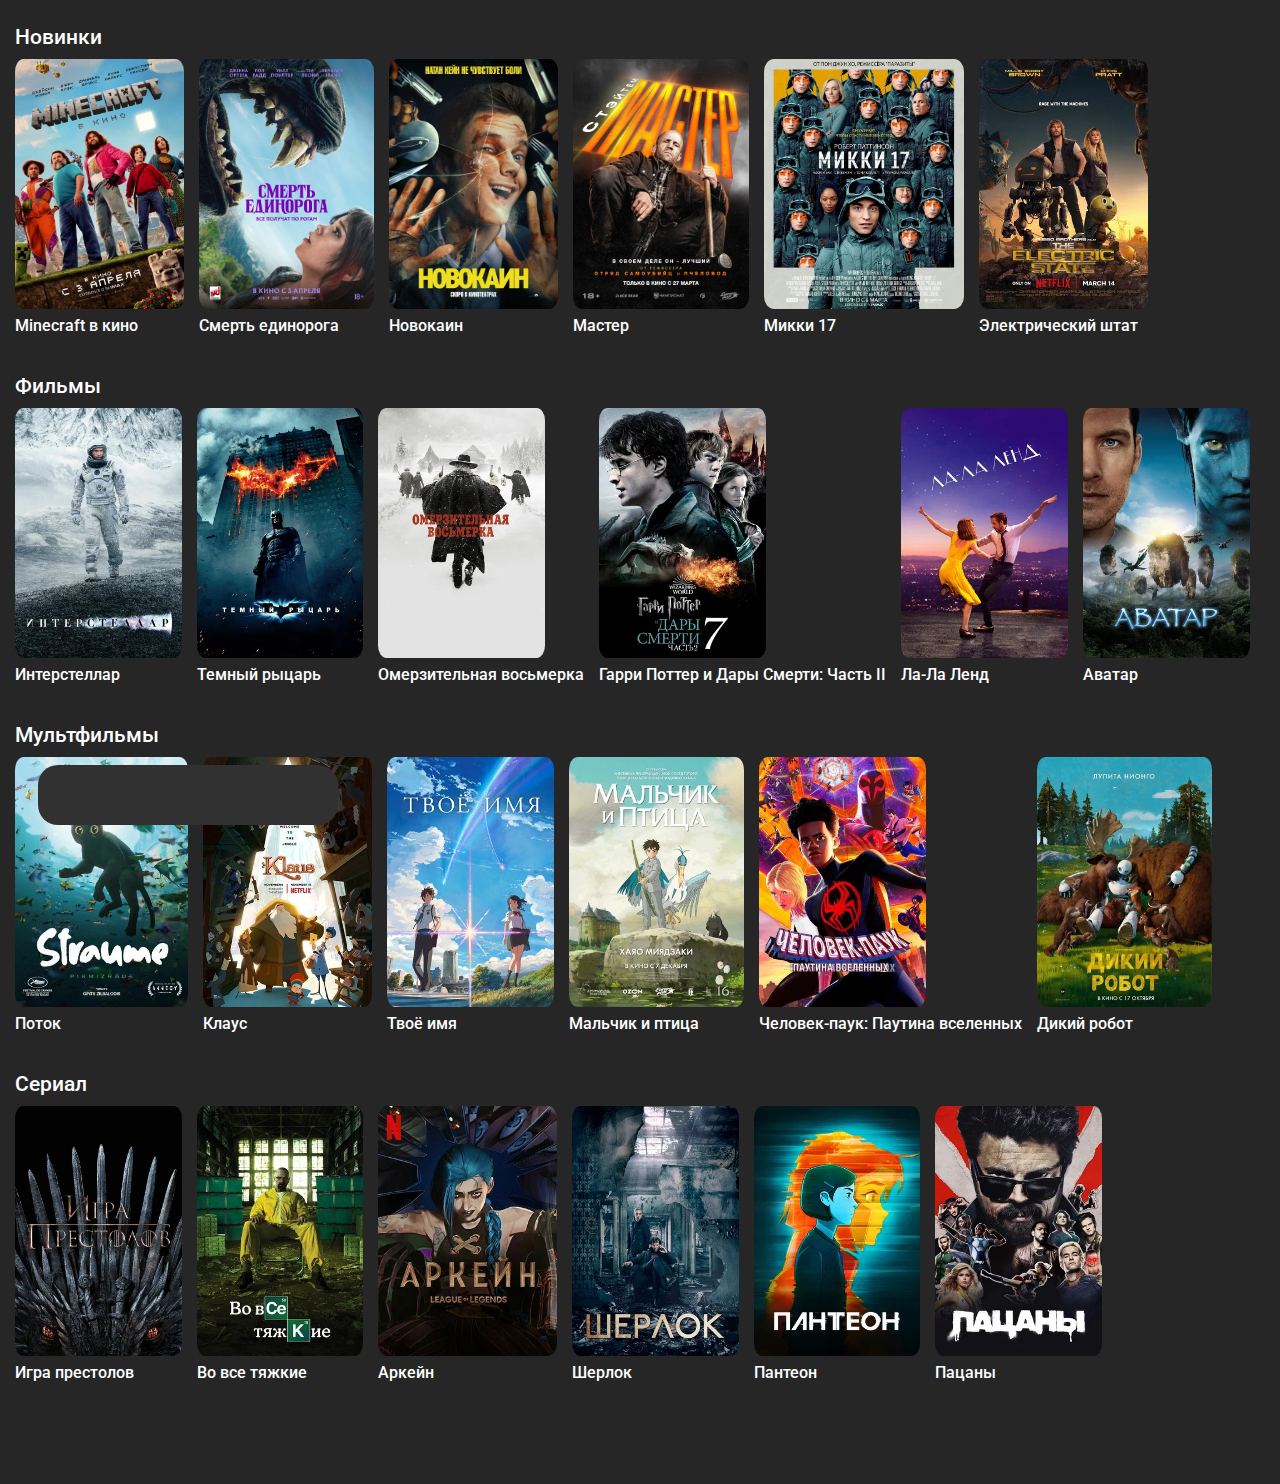
<file: index.html>
<html>
  <head>
    <meta http-equiv="Content-Type" content="text/html; charset=UTF-8" />
    <meta name="viewport" content="width=device-width, user-scalable=no" />
    <link rel="stylesheet" type="text/css" href="style.css" />
  </head>
  <head>
    <meta charset="utf-8">
    <style>
    </style>
  
  </head>
  <body>
    <div class="navigationPanel">

    </div>


    <p class="textHeading">Новинки</p>
    <div class="blockNew">

      <a class="blockFilm" href="./MinecraftFilm.html">
        <img class="imgBlockFilm" src="./img/MinecraftFilm.jpg"/>
        <p class="textBlockFilm">Minecraft в кино</p>
      </a>

      <a class="blockFilm">
        <img class="imgBlockFilm" src="./img/DeathOfAUnicorn.jpg"/>
        <p class="textBlockFilm">Смерть единорога</p>
      </a>
      
      <a class="blockFilm">
        <img class="imgBlockFilm" src="./img/Novocaine.jpg"/>
        <p class="textBlockFilm">Новокаин</p>
      </a>
      
      <a class="blockFilm">
        <img class="imgBlockFilm" src="./img/AWorkingMan.jpg"/>
        <p class="textBlockFilm">Мастер</p>
      </a>

      
      <a class="blockFilm">
        <img class="imgBlockFilm" src="./img/Mickey17.jpg"/>
        <p class="textBlockFilm">Микки 17</p>
      </a>

      
      <a class="blockFilm">
        <img class="imgBlockFilm" src="./img/TheElectricState.jpg"/>
        <p class="textBlockFilm">Электрический штат</p>
      </a>

    </div>

    <p class="textHeading">Фильмы</p>
    <div class="blockNew">

      <a class="blockFilm">
        <img class="imgBlockFilm" src="./img/Interstellar.jpg"/>
        <p class="textBlockFilm">Интерстеллар</p>
      </a>

      <a class="blockFilm">
        <img class="imgBlockFilm" src="./img/TheDarkKnight.jpg"/>
        <p class="textBlockFilm">Темный рыцарь</p>
      </a>
      
      <a class="blockFilm">
        <img class="imgBlockFilm" src="./img/TheHatefulEight.jpg"/>
        <p class="textBlockFilm">Омерзительная восьмерка</p>
      </a>
      
      <a class="blockFilm">
        <img class="imgBlockFilm" src="./img/HarryPotterAndTheDeathlyHallowsPart 2.jpg"/>
        <p class="textBlockFilm">Гарри Поттер и Дары Смерти: Часть II</p>
      </a>

      
      <a class="blockFilm">
        <img class="imgBlockFilm" src="./img/LaLaLand.jpg"/>
        <p class="textBlockFilm">Ла-Ла Ленд</p>
      </a>

      
      <a class="blockFilm">
        <img class="imgBlockFilm" src="./img/Avatar.jpg"/>
        <p class="textBlockFilm">Аватар</p>
      </a>
      
    </div>

    <p class="textHeading">Мультфильмы</p>
    <div class="blockNew">

      <a class="blockFilm">
        <img class="imgBlockFilm" src="./img/Straume.jpg"/>
        <p class="textBlockFilm">Поток</p>
      </a>

      <a class="blockFilm">
        <img class="imgBlockFilm" src="./img/Klaus.jpg"/>
        <p class="textBlockFilm">Клаус</p>
      </a>
      
      <a class="blockFilm">
        <img class="imgBlockFilm" src="./img/YourName.jpg"/>
        <p class="textBlockFilm">Твоё имя</p>
      </a>
      
      <a class="blockFilm">
        <img class="imgBlockFilm" src="./img/ManAndBird.jpg"/>
        <p class="textBlockFilm">Мальчик и птица</p>
      </a>

      
      <a class="blockFilm">
        <img class="imgBlockFilm" src="./img/SpiderManAcrossTheSpiderVerse.jpg"/>
        <p class="textBlockFilm">Человек-паук: Паутина вселенных</p>
      </a>

      
      <a class="blockFilm">
        <img class="imgBlockFilm" src="./img/TheWildRobot.jpg"/>
        <p class="textBlockFilm">Дикий робот</p>
      </a>
      
    </div>

    <p class="textHeading">Сериал</p>
    <div class="blockNew">

      <a class="blockFilm">
        <img class="imgBlockFilm" src="./img/GameOfThrones.jpg"/>
        <p class="textBlockFilm">Игра престолов</p>
      </a>

      <a class="blockFilm">
        <img class="imgBlockFilm" src="./img/BreakingBad.jpg"/>
        <p class="textBlockFilm">Во все тяжкие</p>
      </a>
      
      <a class="blockFilm">
        <img class="imgBlockFilm" src="./img/Arcane.jpg"/>
        <p class="textBlockFilm">Аркейн</p>
      </a>
      
      <a class="blockFilm">
        <img class="imgBlockFilm" src="./img/Sherlock.jpg"/>
        <p class="textBlockFilm">Шерлок</p>
      </a>

      
      <a class="blockFilm">
        <img class="imgBlockFilm" src="./img/Pantheon.jpg"/>
        <p class="textBlockFilm">Пантеон</p>
      </a>

      
      <a class="blockFilm">
        <img class="imgBlockFilm" src="./img/TheBoys.jpg"/>
        <p class="textBlockFilm">Пацаны</p>
      </a>
      
    </div>

    <div class="space"></div>

                                                                         
  </body>
</html>
</file>
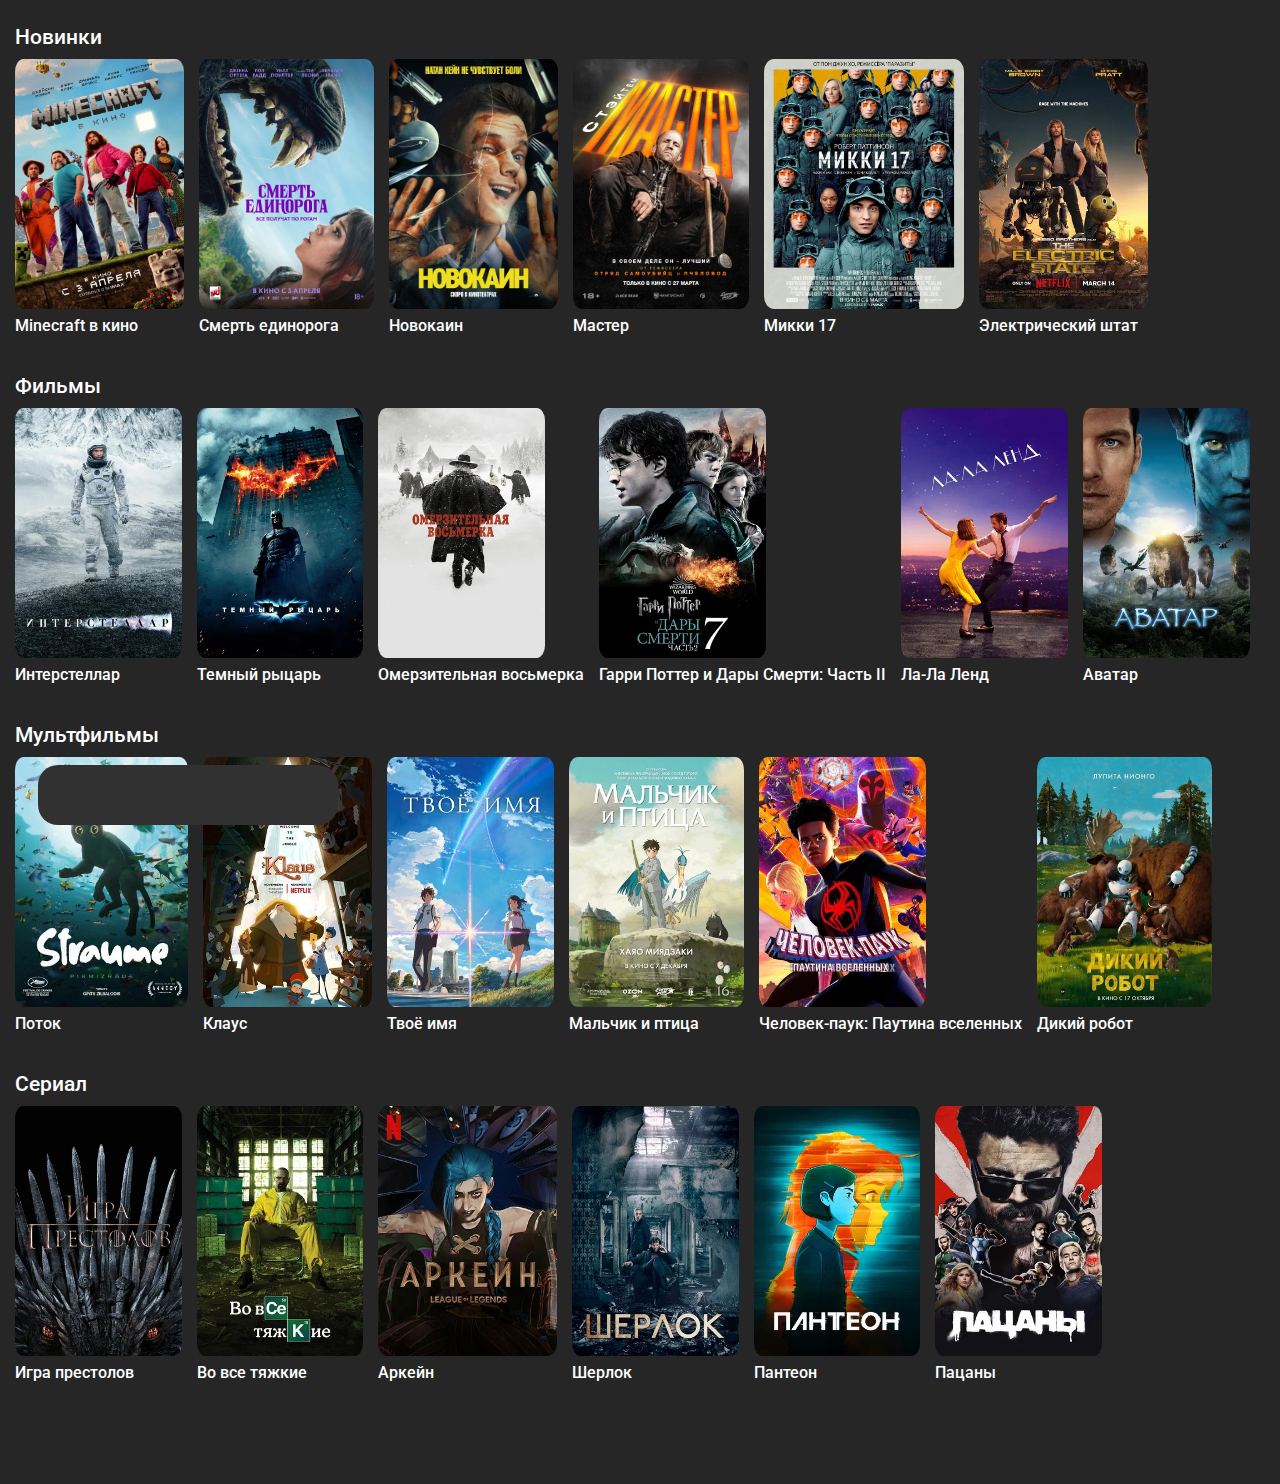
<file: main.html>
<html>
  <head>
    <meta http-equiv="Content-Type" content="text/html; charset=UTF-8" />
    <meta name="viewport" content="width=device-width, user-scalable=no" />
    <link rel="stylesheet" type="text/css" href="style.css" />
  </head>
  <head>
    <meta charset="utf-8">
    <style>
    </style>
  
  </head>
  <body>
    <header class="up-panel">
      <div class="navigationPanel">

      </div>
      <!-- <a class="nameWebsite" href="./index.html"> DnDWiki  </a> -->
    </header>


    <p class="textHeading">Новинки</p>
    <div class="blockNew">

      <div class="blockFilm">
        <img class="imgBlockFilm" src="./img/MinecraftFilm.jpg"/>
        <p class="textBlockFilm">Minecraft в кино</p>
      </div>

      <div class="blockFilm">
        <img class="imgBlockFilm" src="./img/DeathOfAUnicorn.jpg"/>
        <p class="textBlockFilm">Смерть единорога</p>
      </div>
      
      <div class="blockFilm">
        <img class="imgBlockFilm" src="./img/Novocaine.jpg"/>
        <p class="textBlockFilm">Новокаин</p>
      </div>
      
      <div class="blockFilm">
        <img class="imgBlockFilm" src="./img/AWorkingMan.jpg"/>
        <p class="textBlockFilm">Мастер</p>
      </div>

      
      <div class="blockFilm">
        <img class="imgBlockFilm" src="./img/Mickey17.jpg"/>
        <p class="textBlockFilm">Микки 17</p>
      </div>

      
      <div class="blockFilm">
        <img class="imgBlockFilm" src="./img/TheElectricState.jpg"/>
        <p class="textBlockFilm">Электрический штат</p>
      </div>

    </div>

    <p class="textHeading">Фильмы</p>
    <div class="blockNew">

      <div class="blockFilm">
        <img class="imgBlockFilm" src="./img/Interstellar.jpg"/>
        <p class="textBlockFilm">Интерстеллар</p>
      </div>

      <div class="blockFilm">
        <img class="imgBlockFilm" src="./img/TheDarkKnight.jpg"/>
        <p class="textBlockFilm">Темный рыцарь</p>
      </div>
      
      <div class="blockFilm">
        <img class="imgBlockFilm" src="./img/TheHatefulEight.jpg"/>
        <p class="textBlockFilm">Омерзительная восьмерка</p>
      </div>
      
      <div class="blockFilm">
        <img class="imgBlockFilm" src="./img/HarryPotterAndTheDeathlyHallowsPart 2.jpg"/>
        <p class="textBlockFilm">Гарри Поттер и Дары Смерти: Часть II</p>
      </div>

      
      <div class="blockFilm">
        <img class="imgBlockFilm" src="./img/LaLaLand.jpg"/>
        <p class="textBlockFilm">Ла-Ла Ленд</p>
      </div>

      
      <div class="blockFilm">
        <img class="imgBlockFilm" src="./img/Avatar.jpg"/>
        <p class="textBlockFilm">Аватар</p>
      </div>
      
    </div>

    <p class="textHeading">Мультфильмы</p>
    <div class="blockNew">

      <div class="blockFilm">
        <img class="imgBlockFilm" src="./img/Straume.jpg"/>
        <p class="textBlockFilm">Поток</p>
      </div>

      <div class="blockFilm">
        <img class="imgBlockFilm" src="./img/Klaus.jpg"/>
        <p class="textBlockFilm">Клаус</p>
      </div>
      
      <div class="blockFilm">
        <img class="imgBlockFilm" src="./img/YourName.jpg"/>
        <p class="textBlockFilm">Твоё имя</p>
      </div>
      
      <div class="blockFilm">
        <img class="imgBlockFilm" src="./img/ManAndBird.jpg"/>
        <p class="textBlockFilm">Мальчик и птица</p>
      </div>

      
      <div class="blockFilm">
        <img class="imgBlockFilm" src="./img/SpiderManAcrossTheSpiderVerse.jpg"/>
        <p class="textBlockFilm">Человек-паук: Паутина вселенных</p>
      </div>

      
      <div class="blockFilm">
        <img class="imgBlockFilm" src="./img/TheWildRobot.jpg"/>
        <p class="textBlockFilm">Дикий робот</p>
      </div>
      
    </div>

    <p class="textHeading">Сериал</p>
    <div class="blockNew">

      <div class="blockFilm">
        <img class="imgBlockFilm" src="./img/GameOfThrones.jpg"/>
        <p class="textBlockFilm">Игра престолов</p>
      </div>

      <div class="blockFilm">
        <img class="imgBlockFilm" src="./img/BreakingBad.jpg"/>
        <p class="textBlockFilm">Во все тяжкие</p>
      </div>
      
      <div class="blockFilm">
        <img class="imgBlockFilm" src="./img/Arcane.jpg"/>
        <p class="textBlockFilm">Аркейн</p>
      </div>
      
      <div class="blockFilm">
        <img class="imgBlockFilm" src="./img/Sherlock.jpg"/>
        <p class="textBlockFilm">Шерлок</p>
      </div>

      
      <div class="blockFilm">
        <img class="imgBlockFilm" src="./img/Pantheon.jpg"/>
        <p class="textBlockFilm">Пантеон</p>
      </div>

      
      <div class="blockFilm">
        <img class="imgBlockFilm" src="./img/TheBoys.jpg"/>
        <p class="textBlockFilm">Пацаны</p>
      </div>
      
    </div>

    <div class="space"></div>

                                                                         
  </body>
</html>
</file>
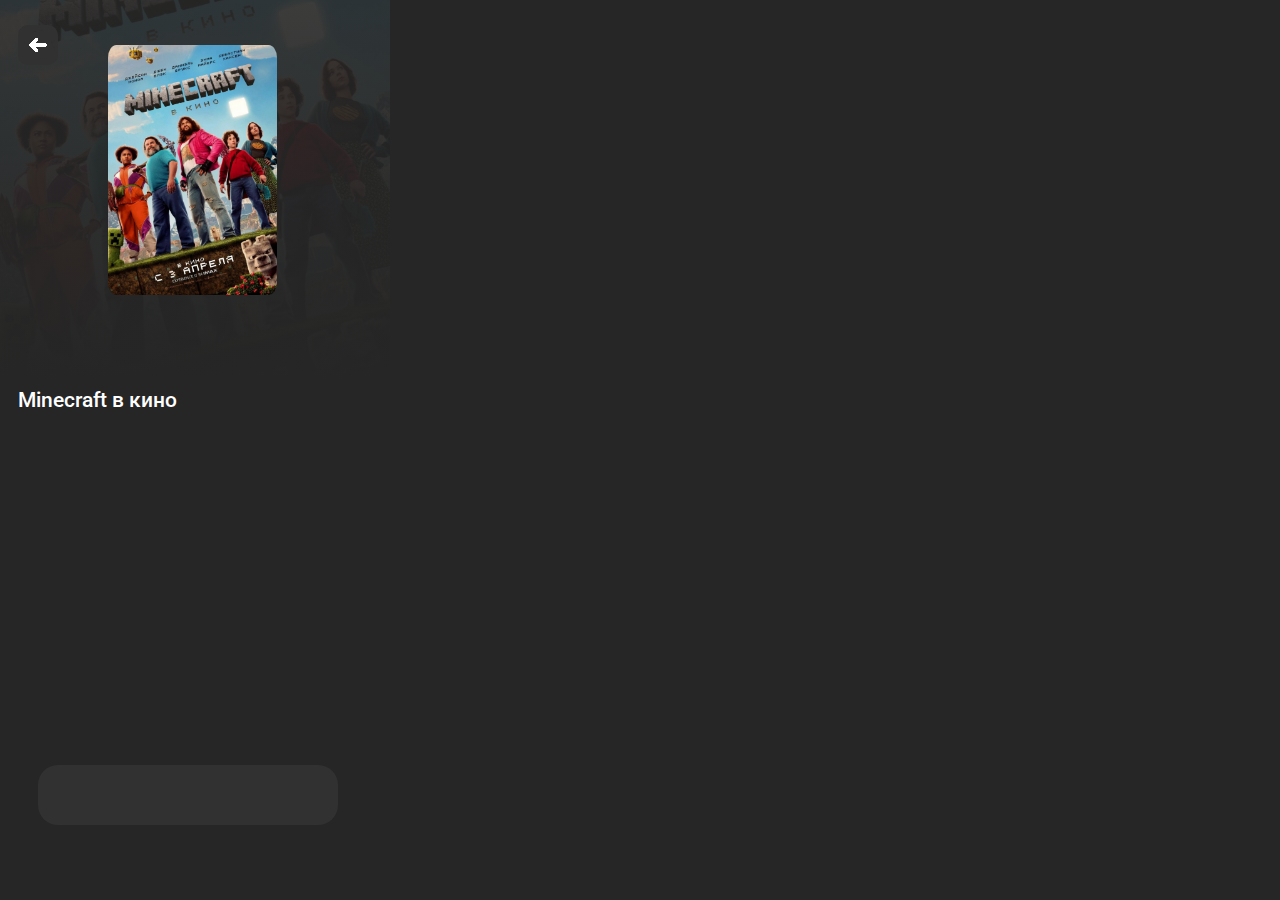
<file: MinecraftFilm.html>
<html>
  <head>
    <meta http-equiv="Content-Type" content="text/html; charset=UTF-8" />
    <meta name="viewport" content="width=device-width, user-scalable=no" />
    <link rel="stylesheet" type="text/css" href="./style.css" />
    <link rel="stylesheet" type="text/css" href="./projectPage.css" />
  </head>
  <head>
    <meta charset="utf-8">
    <style>
    </style>
  
  </head>
  <body>
    <div class="navigationPanel">

    </div>

    <div class="coverProject">
      
      <a class="btnBack" href="/index.html">
        <img class="imgBtnBack" src="/img/btnBack.png"/>
      </a>
      <img class="mainImgProgect" src="/img/MinecraftFilm.jpg"/>
    </div>
    <img class="backgroundImgProgect" src="/img/MinecraftFilm.jpg"/>
    <div class="backgroundImgProgectGradient"></div>

    <p class="textNameRu">Minecraft в кино</p>

  

    <div class="space"></div>

                                                                         
  </body>
</html>
</file>
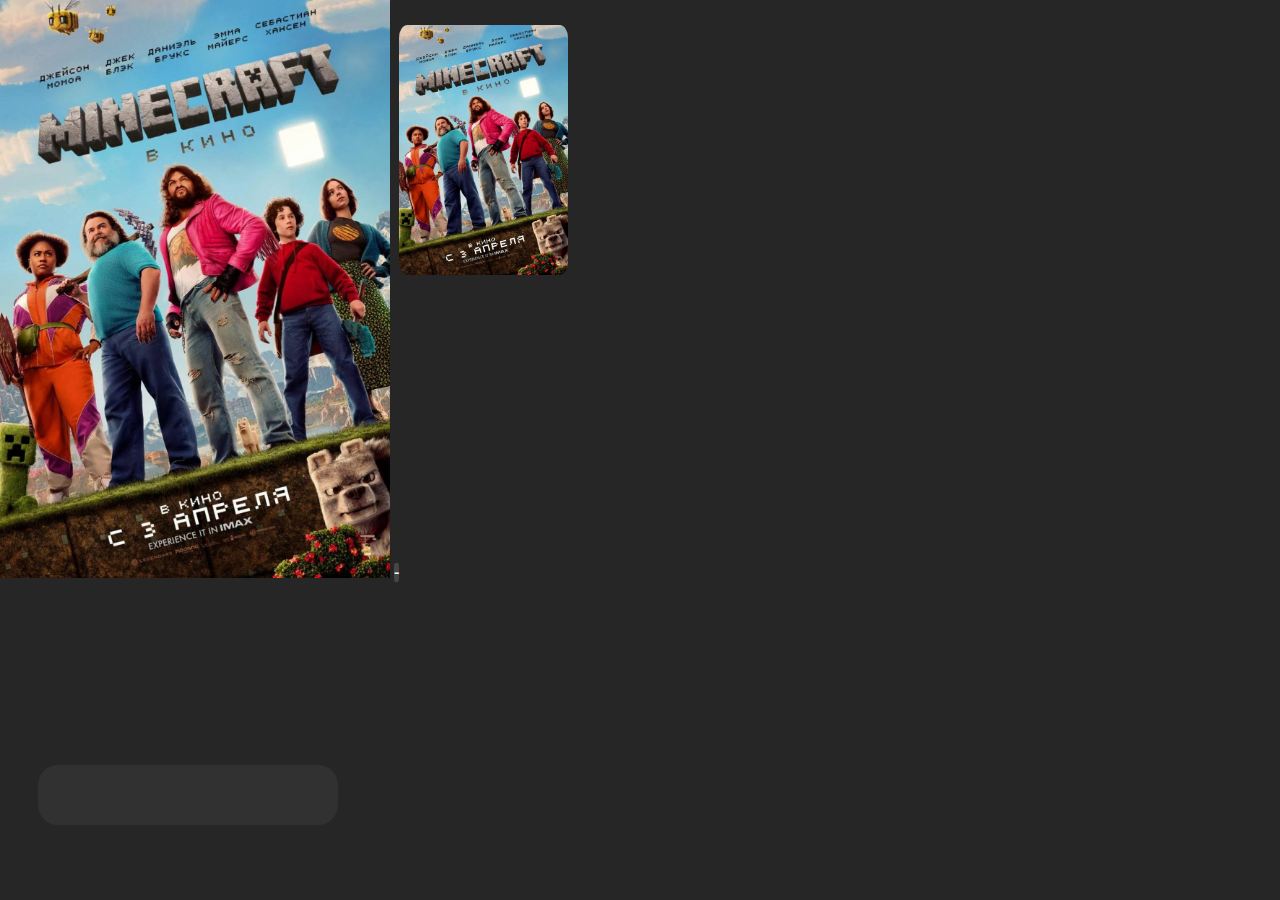
<file: projectPage/MinecraftFilm.html>
<html>
  <head>
    <meta http-equiv="Content-Type" content="text/html; charset=UTF-8" />
    <meta name="viewport" content="width=device-width, user-scalable=no" />
    <link rel="stylesheet" type="text/css" href="/style.css" />
    <link rel="stylesheet" type="text/css" href="./projectPage.css" />
  </head>
  <head>
    <meta charset="utf-8">
    <style>
    </style>
  
  </head>
  <body>
    <div class="navigationPanel">

    </div>

    <div class="coverProject">
      <img class="backgroundImgProgect" src="/img/MinecraftFilm.jpg"/>
      <a class="btnBack" href="/index.html">-</a>
      <img class="mainImgProgect" src="/img/MinecraftFilm.jpg"/>
    </div>


    

    <div class="space"></div>

                                                                         
  </body>
</html>
</file>
<file: style.css>
@font-face {
    font-family: 'Roboto';
    src: url(./font/Roboto-Medium.ttf);
    font-weight: normal;
    font-style: normal;
}

* {
    font-family: Roboto;
    color: #fff;
}

body {
    background-color: #262626;
    /* padding-left: 7px; */
    margin-top: 25px;
}

.navigationPanel {
    position: fixed;
    width: 300px;
    height: 60px;
    background-color: #313131;
    z-index: 2;
    display: flex;
    border-radius: 20PX;
    margin-top: 740px;
    margin-left: 30px;
}

.textHeading {
    font-size: 21px;
    margin-bottom: -10px;
    margin-top: 15px;
    margin-left: 7px;
}

.blockNew {
    overflow-x: scroll;
    margin-top: 20px;
    height: 300px;
    display: flex;
    margin-left: 7px;
}

.blockFilm {
    height: 300px;
    width: fit-content;
    margin-right: 15px;
    text-decoration: none;
}

.imgBlockFilm {
    height: 250px;
    border-radius: 5%;
}

.textBlockFilm {
    font-size: 16px;
    margin-top: 7px;
}

.space {
    height: 70px;
}
</file>
<file: projectPage.css>
.coverProject {
    display: block;
}

.backgroundImgProgect {
    width: 390px;
    margin-top: -145px;
    margin-left: -8px;
    clip-path: rect(120px 390px 500px 0px);
    z-index: -1;
    background: #000;
    opacity: 0.1;
}

.backgroundImgProgectGradient {
    display: block;    
	width: 390px;
	height: 380px;    
	position: absolute;
	top: 0;      
	left: 0;   
	background: transparent;
	background-image: linear-gradient(to top, #262626, #42424200)
}

.btnBack {
    height: 40px;
    width: 40px;
    margin-left: 10px;
    text-decoration: none;
    position: absolute;
    z-index: 1;
}

.imgBtnBack {
    height: 40px;
    width: 40px;
    border-radius: 25%;
    background-color: #313131;
    text-decoration: none;
    position: absolute;
    z-index: 1;
}

.mainImgProgect {
    height: 250px;
    border-radius: 5%;
    z-index: 1;
    position: absolute;
    margin-top: 20px;
    margin-left: 100px;
}

.textNameRu {
    font-size: 21px;
    margin-left: 10px;
    margin-top: -70px;
}
</file>
<file: projectPage/projectPage.css>
.coverProject {
    display: block;
}

.backgroundImgProgect {
    width: 390px;
    margin-top: -25px;
    margin-left: -8px;
}

.btnBack {
    height: 40px;
    width: 40px;
    border-radius: 25%;
    background-color: #464646;
    text-decoration: none;
    z-index: 1;
}

.mainImgProgect {
    height: 250px;
    border-radius: 5%;
    z-index: 1;
    position: absolute;
}
</file>
